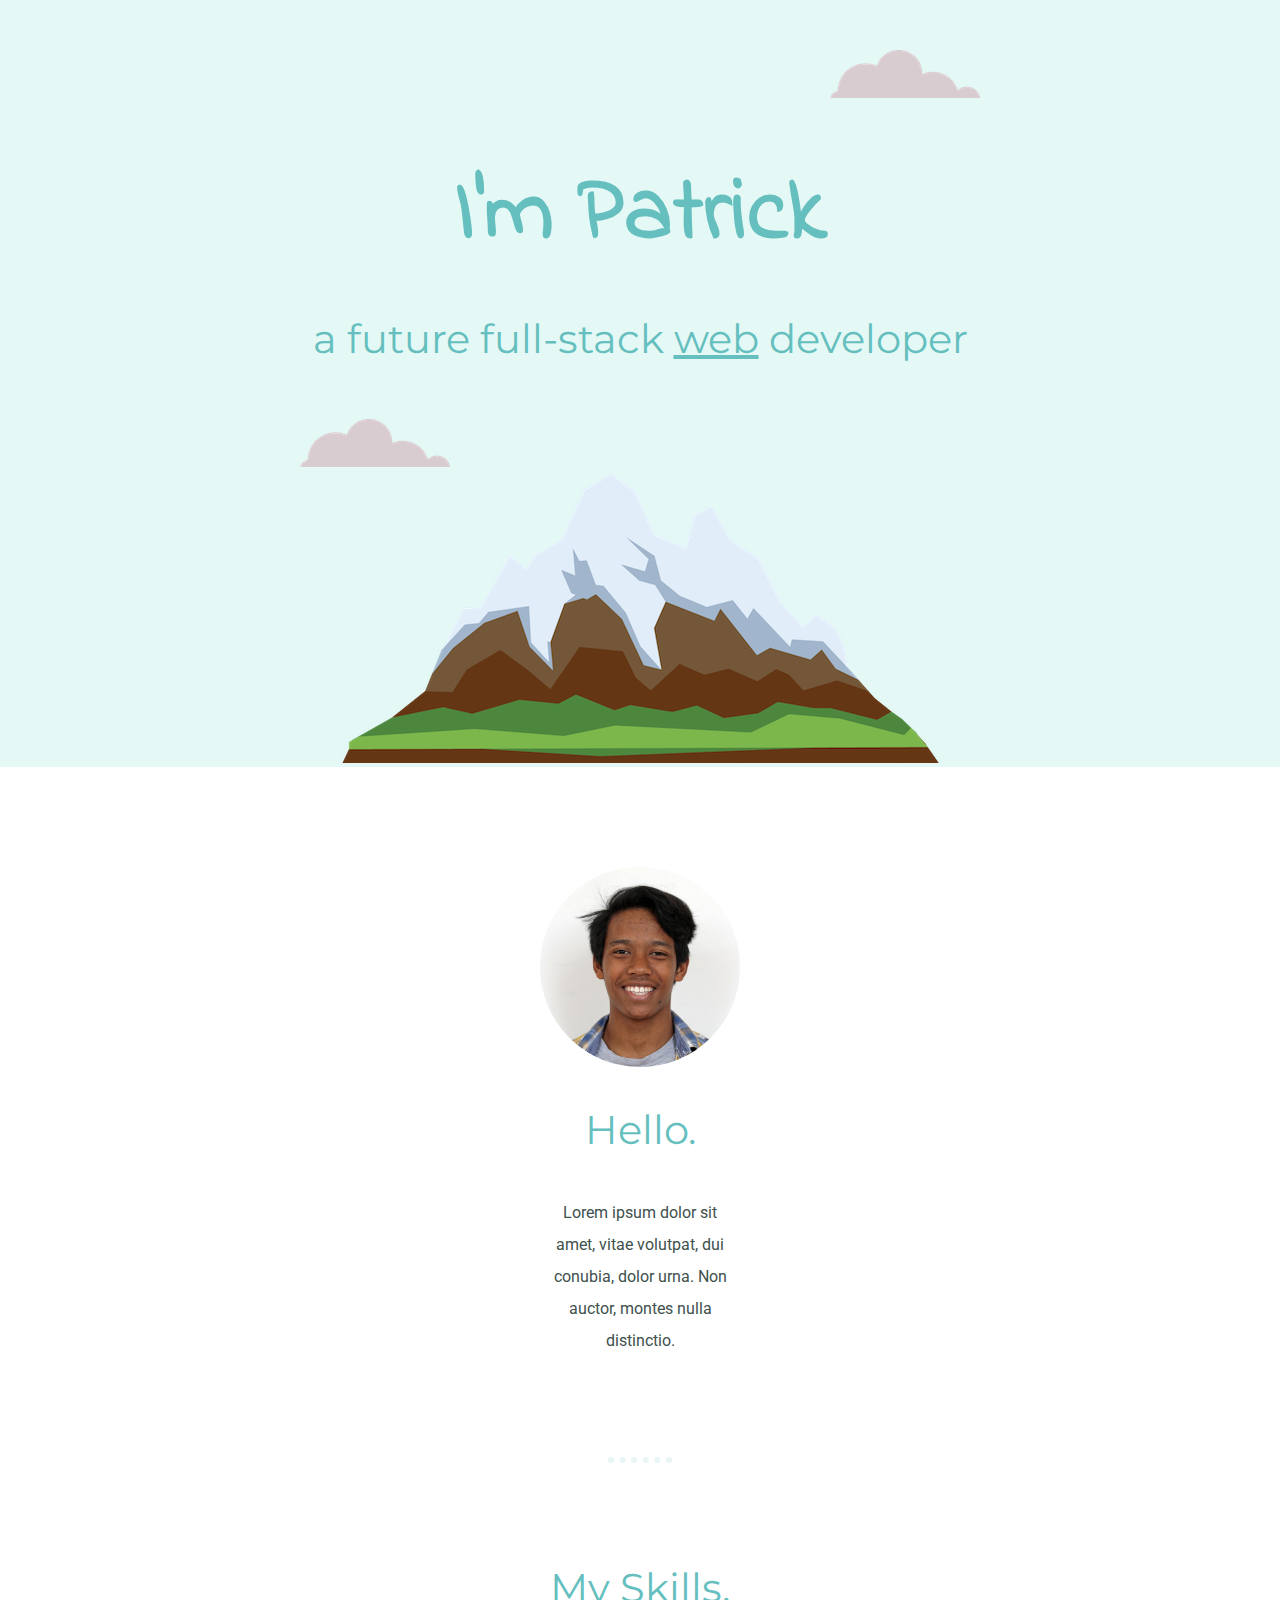
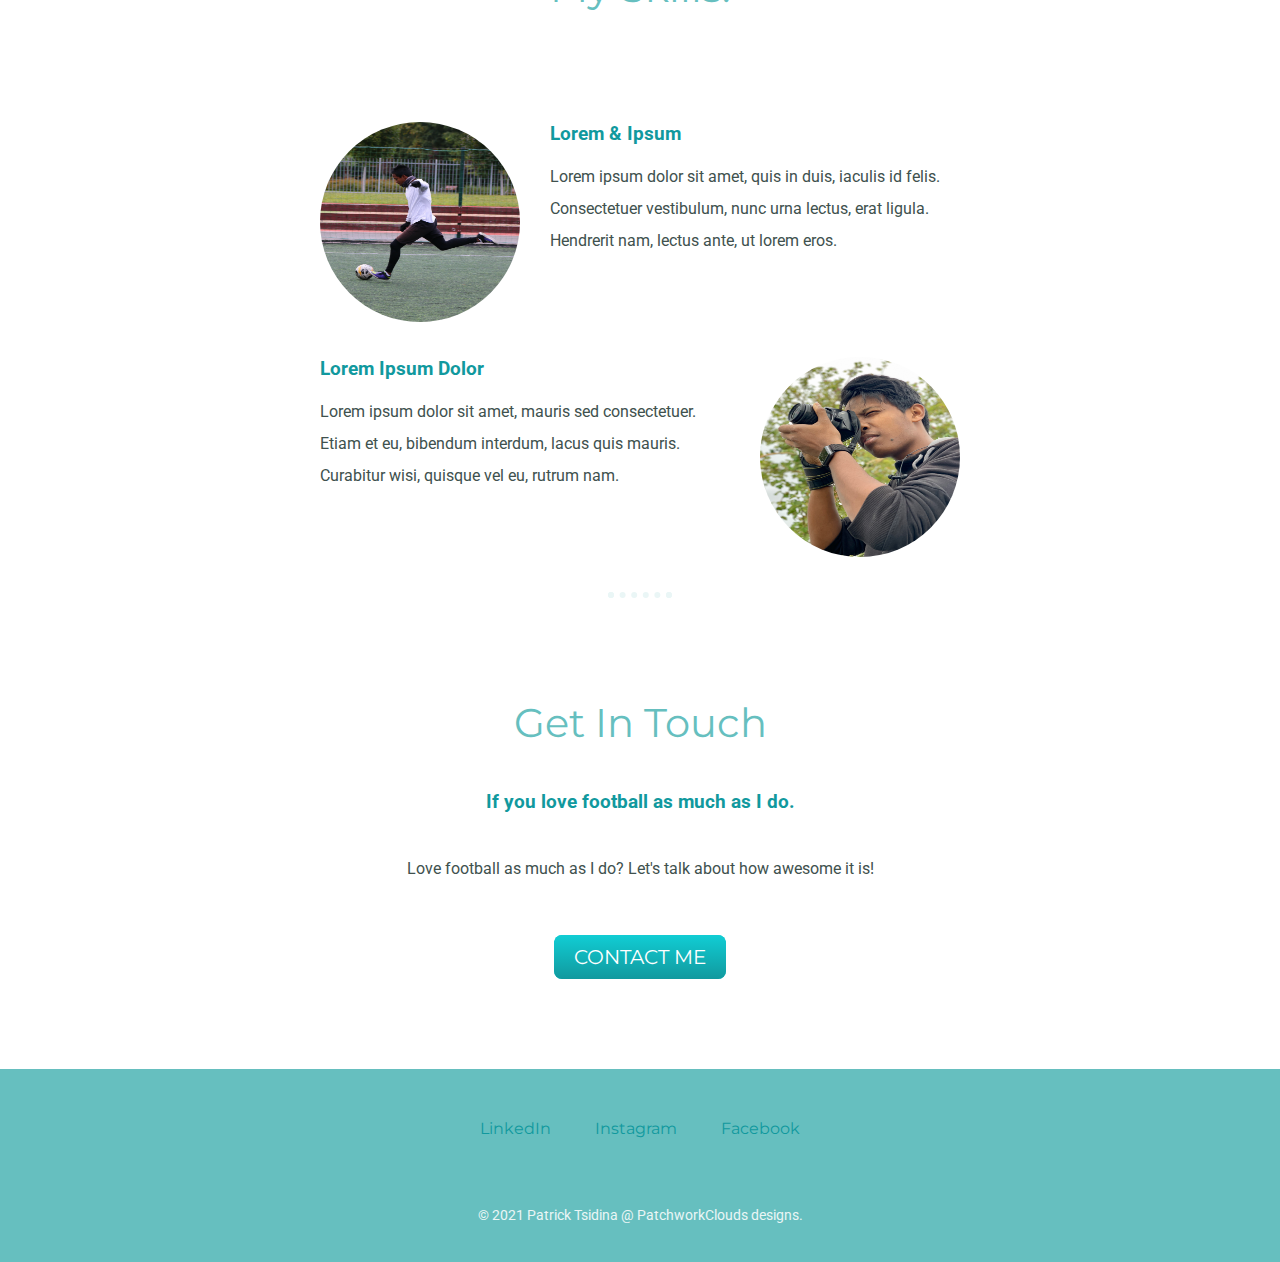
<file: index.html>
<!DOCTYPE html>
<html lang="en">
    <head>
        <meta charset="UTF-8">
        <meta name="viewport" content="width=device-width, initial-scale=1.0">
        <title>Patrick Tsidina</title>
        <link rel="stylesheet" href="CSS/styles.css">
        <link rel="icon" href="favicon.ico">
        <link rel="preconnect" href="https://fonts.gstatic.com"> 
        <link href="https://fonts.googleapis.com/css2?family=Indie+Flower&family=Montserrat:ital,wght@1,300&family=Roboto&display=swap" rel="stylesheet">
    </head>
    <body> 
        <div class="top-container">
            <img class="top-cloud" src="images/cloud.png" alt="cloud-img">
            <h1>I'm Patrick</h1>
            <h2>a future full-stack <span class="web">web</span> developer</h2>
            <img class="bottom-cloud" src="images/cloud.png" alt="cloud-img">
            <img src="images/mountain.png" alt="mountain-img">
        </div>
        <div class="middle-container">
            <div class="profile">
                <img class="beautifypic" src="images/patrick.JPG" alt="patrick-profile">
                <h2>Hello.</h2>
                <p class="intro">Lorem ipsum dolor sit amet, vitae volutpat, dui conubia, dolor urna. Non auctor, montes nulla distinctio.</p>
            </div>
            <hr>
            <div class="skills">
                <h2>My Skills.</h2>
                <div class="skill-row">
                    <img class="beautifypic football" src="images/football.JPG" alt="patrick-football">
                    <h3>Lorem & Ipsum</h3>
                    <p>Lorem ipsum dolor sit amet, quis in duis, iaculis id felis. Consectetuer vestibulum, nunc urna lectus, erat ligula. Hendrerit nam, lectus ante, ut lorem eros.</p>
                </div>
                <div class="skill-row">
                    <img class="beautifypic photography" src="images/photography.jpg" alt="patrick-photography">
                    <h3>Lorem Ipsum Dolor</h3>
                    <p>Lorem ipsum dolor sit amet, mauris sed consectetuer. Etiam et eu, bibendum interdum, lacus quis mauris. Curabitur wisi, quisque vel eu, rutrum nam.</p>
                </div>
            </div>
            <hr>
            <div class="contact-me">
                <h2>Get In Touch</h2>
                <h3>If you love football as much as I do.</h3>
                <p class="contact-message">Love football as much as I do? Let's talk about how awesome it is!</p>
                <a class="btn" href="mailto:patricktsidina@icloud.com">CONTACT ME</a>
              </div>
        </div>         
        <div class="bottom-container">
            <a class="footer-link" href="https://www.linkedin.com/in/patricktsidina/">LinkedIn</a>
            <a class="footer-link" href="https://www.instagram.com/patchworkclouds/">Instagram</a>
            <a class="footer-link" href="https://www.facebook.com/iPaprick/">Facebook</a>
            <p class="copyright">© 2021 Patrick Tsidina @ PatchworkClouds designs.</p>
        </div>
    </body>
</html>
</file>
<file: CSS/styles.css>
body {
  color: #40514e;
  margin: 0;
  text-align: center;
  font-family: "Roboto", sans-serif;
}
h1 {
  font-size: 5.625rem;
  margin: 50px auto 0 auto;
  font-family: "Indie Flower", cursive;
  color: #66bfbf;
}
h2 {
  font-family: "Montserrat", sans-serif;
  font-size: 2.5rem;
  font-weight: normal;
  padding-bottom: 10px;
  color: #66bfbf;
}
h3 {
  color: #11999e;
  margin: 0;
  font-size: 1.2rem;
}
p {
  line-height: 2;
}
a {
  color: #11999e;
  font-family: "Montserrat", sans-serif;
  margin: 10px 20px;
  text-decoration: none;
}
a:hover {
  color: #eaf6f6;
}
hr {
  border: dotted #eaf6f6 6px;
  border-bottom: none;
  width: 4%;
  margin: 100px auto;
}
.top-container {
  background-color: #e4f9f5;
  position: relative;
  padding-top: 100px;
}
.middle-container {
  margin: 100px 0;
}
.bottom-container {
  background-color: #66bfbf;
  padding: 50px 0 20px;
}
.web {
  text-decoration: underline;
}
.intro {
  width: 30%;
  margin: auto;
}
.top-cloud {
  position: absolute;
  right: 300px;
  top: 50px;
}
.bottom-cloud {
  position: absolute;
  left: 300px;
  bottom: 300px;
}
.profile {
  width: 50%;
  margin: auto;
}
.skill-row {
  width: 50%;
  margin: 100px auto;
  text-align: left;
}
.beautifypic {
  height: 200px;
  width: 200px;
  border-radius: 50%;
}
.football {
  float: left;
  margin-right: 30px;
}
.photography {
  float: right;
  margin-left: 30px;
}
.copyright {
  color: #eaf6f6;
  padding-top: 50px;
  font-size: 0.85rem;
}
.contact-message {
  width: 40%;
  margin: 40px auto 60px;
}
.btn {
  background: #11cdd4;
  background-image: -webkit-linear-gradient(top, #11cdd4, #11999e);
  background-image: -moz-linear-gradient(top, #11cdd4, #11999e);
  background-image: -ms-linear-gradient(top, #11cdd4, #11999e);
  background-image: -o-linear-gradient(top, #11cdd4, #11999e);
  background-image: linear-gradient(to bottom, #11cdd4, #11999e);
  -webkit-border-radius: 8;
  -moz-border-radius: 8;
  border-radius: 8px;
  font-family: "Montserrat", sans-serif;
  color: #ffffff;
  font-size: 20px;
  padding: 10px 20px 10px 20px;
  text-decoration: none;
}
.btn:hover {
  background: #30e3cb;
  background-image: -webkit-linear-gradient(top, #30e3cb, #2bc4ad);
  background-image: -moz-linear-gradient(top, #30e3cb, #2bc4ad);
  background-image: -ms-linear-gradient(top, #30e3cb, #2bc4ad);
  background-image: -o-linear-gradient(top, #30e3cb, #2bc4ad);
  background-image: linear-gradient(to bottom, #30e3cb, #2bc4ad);
  text-decoration: none;
}
</file>
